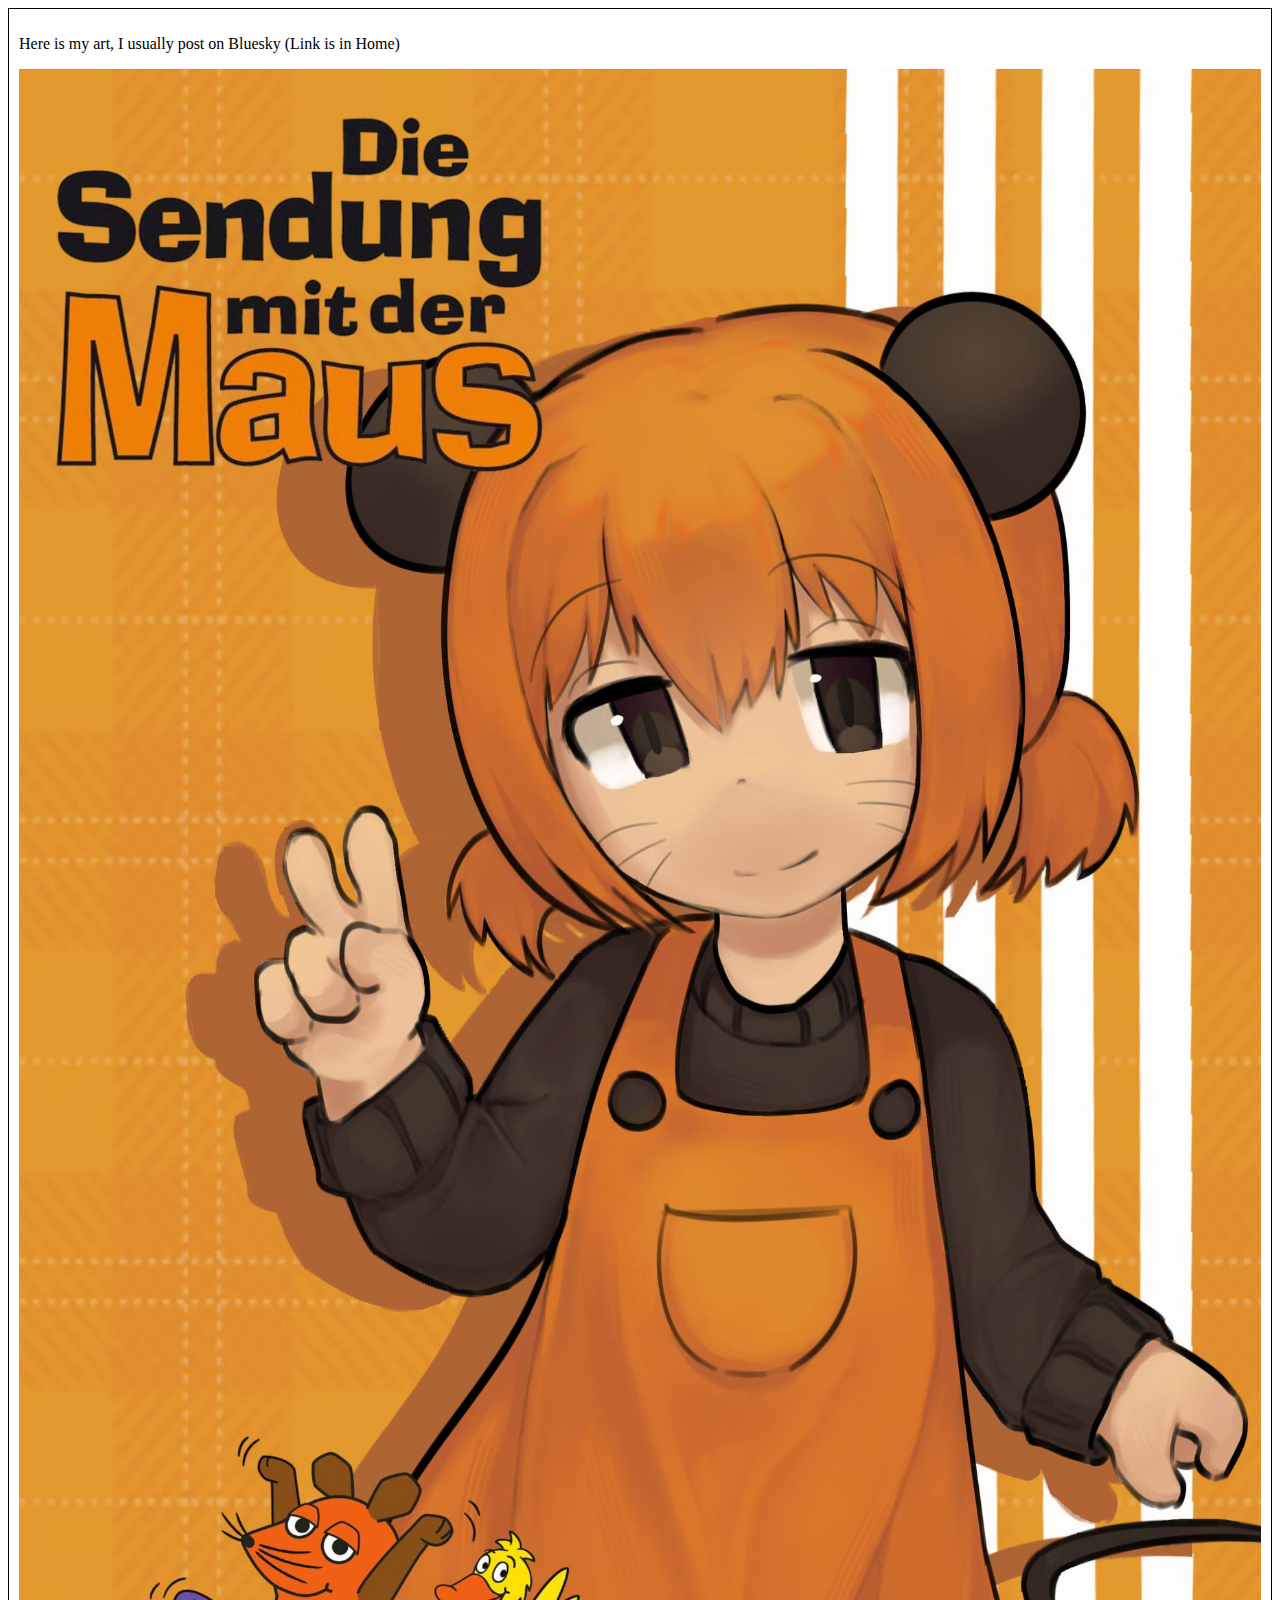
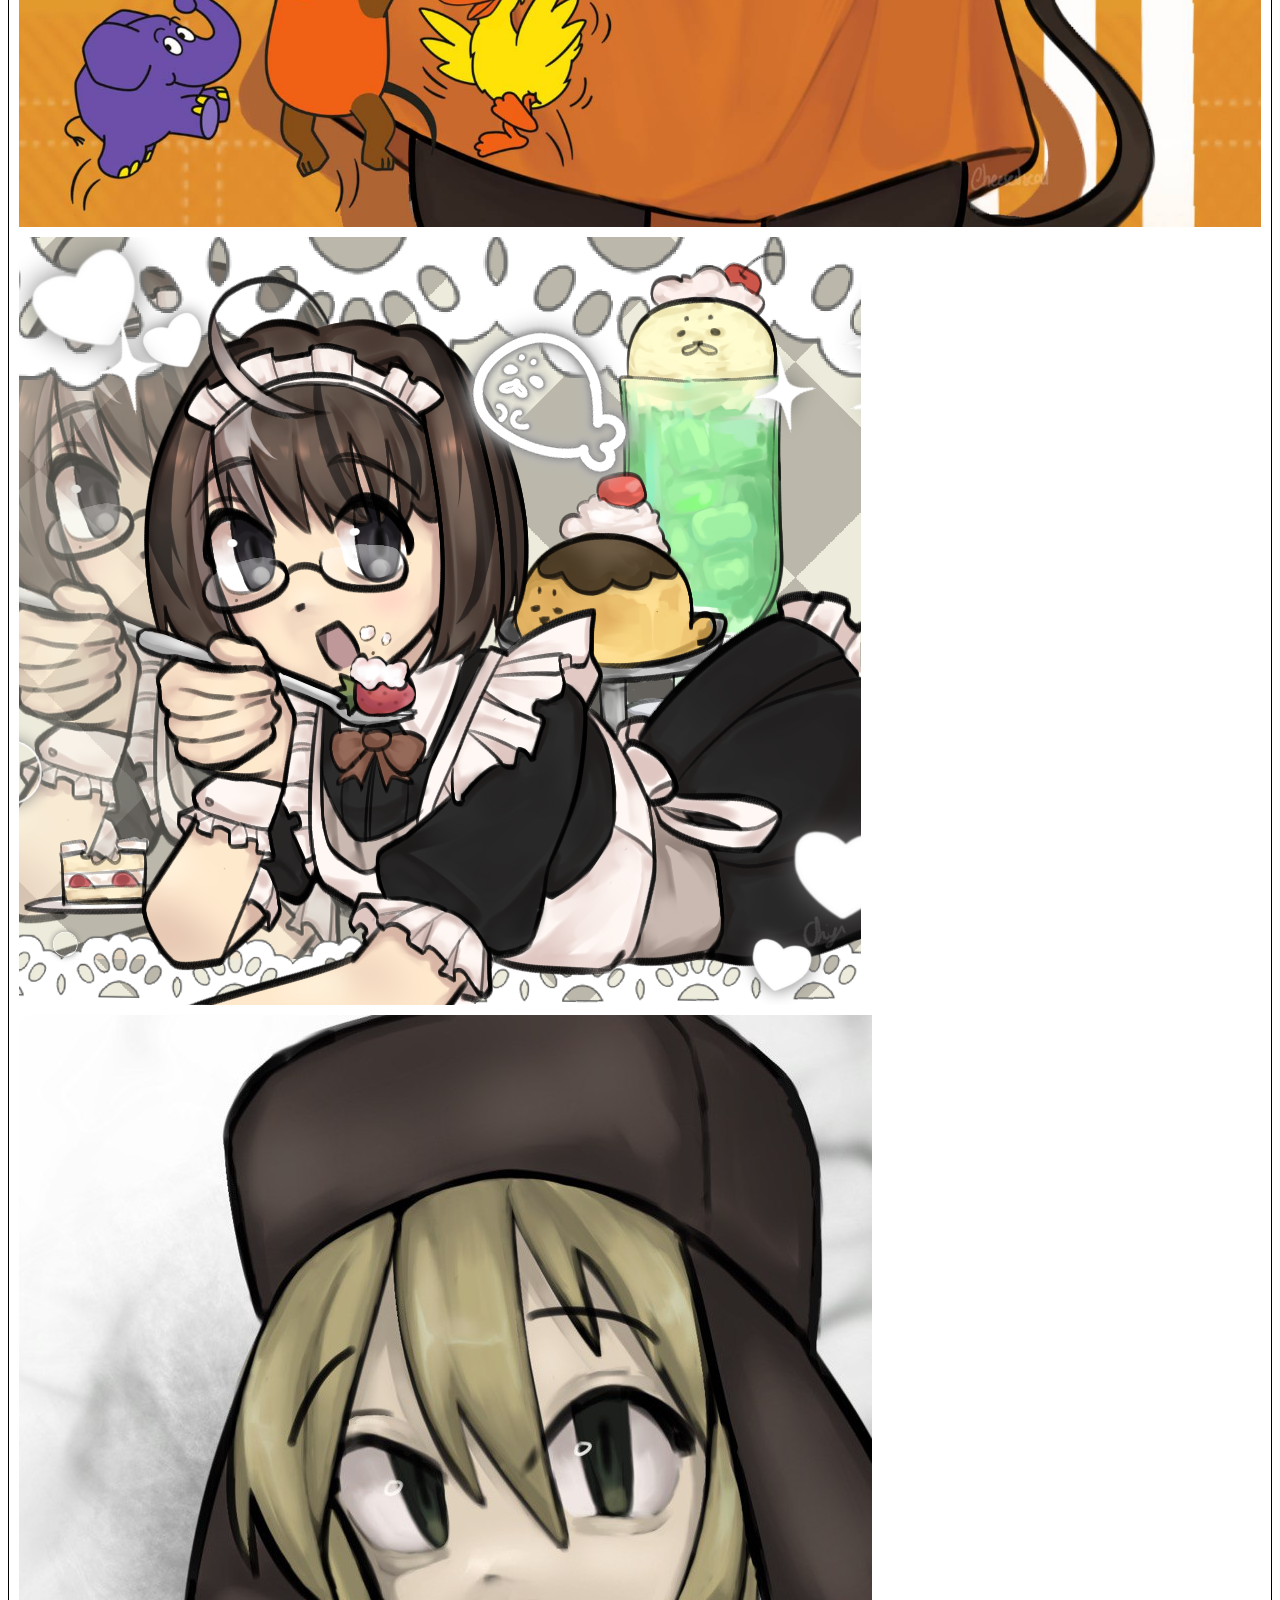
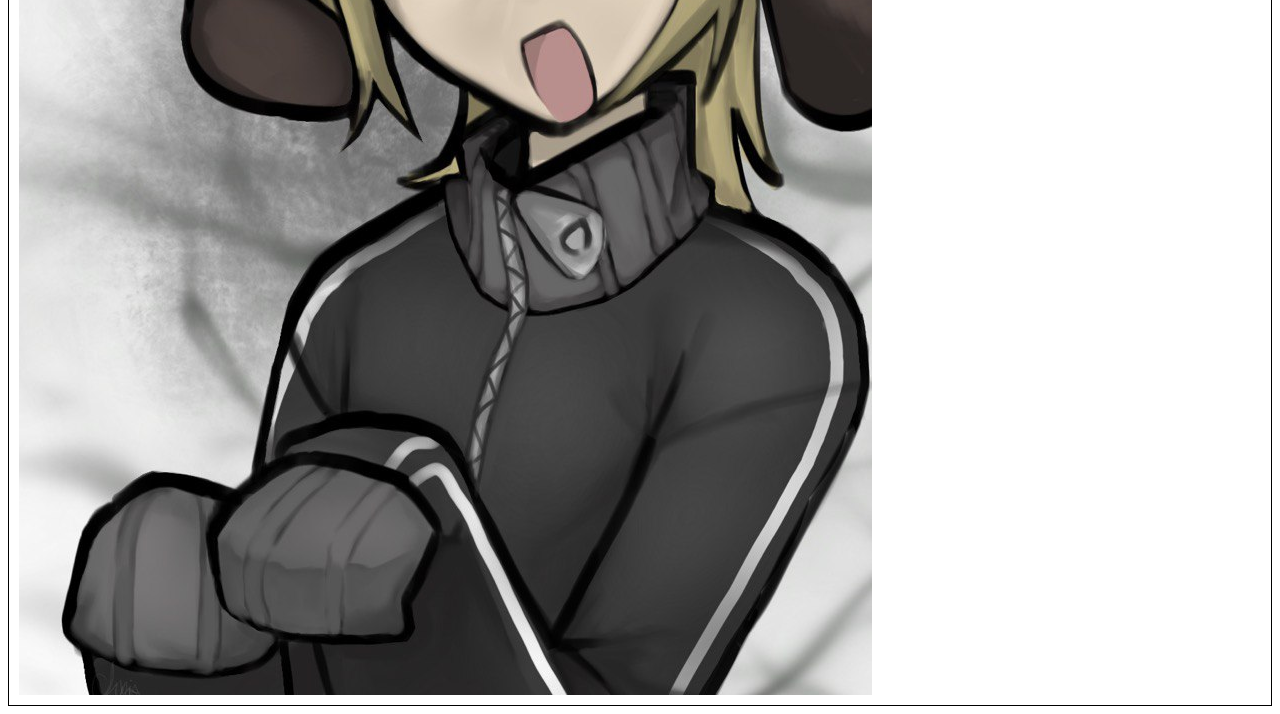
<file: Arts.html>
<!DOCTYPE html>
<html>

<head>
    <title>seal home</title>
    <link rel="stylesheet" href="./src/css/Photos.css">
</head>

<body>

    <!-- main body -->
    <main>
        <div class="box">
            <p>Here is my art, I usually post on Bluesky (Link is in Home)</p>
            <div class="imagedis">
                <a href="src/derMaus.jpg" target="_blank"> <img src="src/derMaus.jpg"> </a>
                <a href="src/maid1.png" target="_blank"> <img src="src/maid1.png"> </a>
                <a href="src/Rus.jpg" target="_blank"> <img src="src/Rus.jpg"> </a>
            </div>

        </div>
    </main>





</body>

</html>
</file>
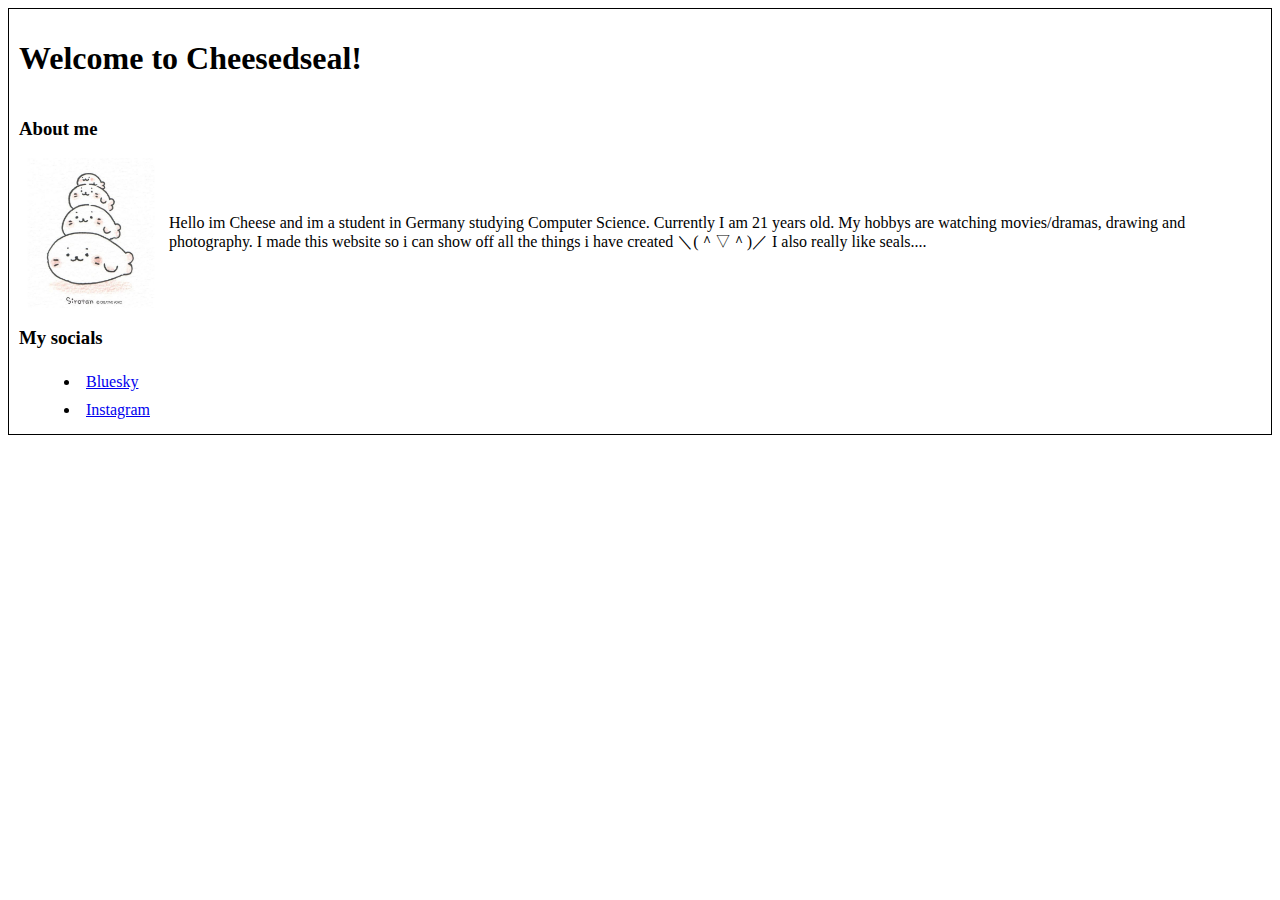
<file: Intro.html>
<!DOCTYPE html>
<html>

<head>
  <title>seal home</title>
  <link rel="stylesheet" href="./src/css/Intro.css">
</head>

<body>


  <!-- main body -->
  <main>
    <div class="box">
      <h1>Welcome to Cheesedseal!</h1>
      <h3>About me</h3>
      <div class="introbox">
        <img class="imagestyle" src="src/shirotan.jpg">
        <p>Hello im Cheese and im a student in Germany studying Computer Science. Currently I am 21
          years old. My hobbys are watching
          movies/dramas, drawing and photography. I made this website so i can show off all the things
          i have created ＼(＾▽＾)／ I also really like seals.... </p>
      </div>
      <div class="textbox">
        <h3>My socials</h3>
        <ul>
          <li><a href="https://bsky.app/profile/cheesedseal.bsky.social" target="_blank">Bluesky</a></li>
        </ul>
        <ul>
          <li><a href="https://bsky.app/profile/cheesedseal.bsky.social" target="_blank">Instagram</a></li>
        </ul>

      </div>

    </div>
  </main>





</body>

</html>
</file>
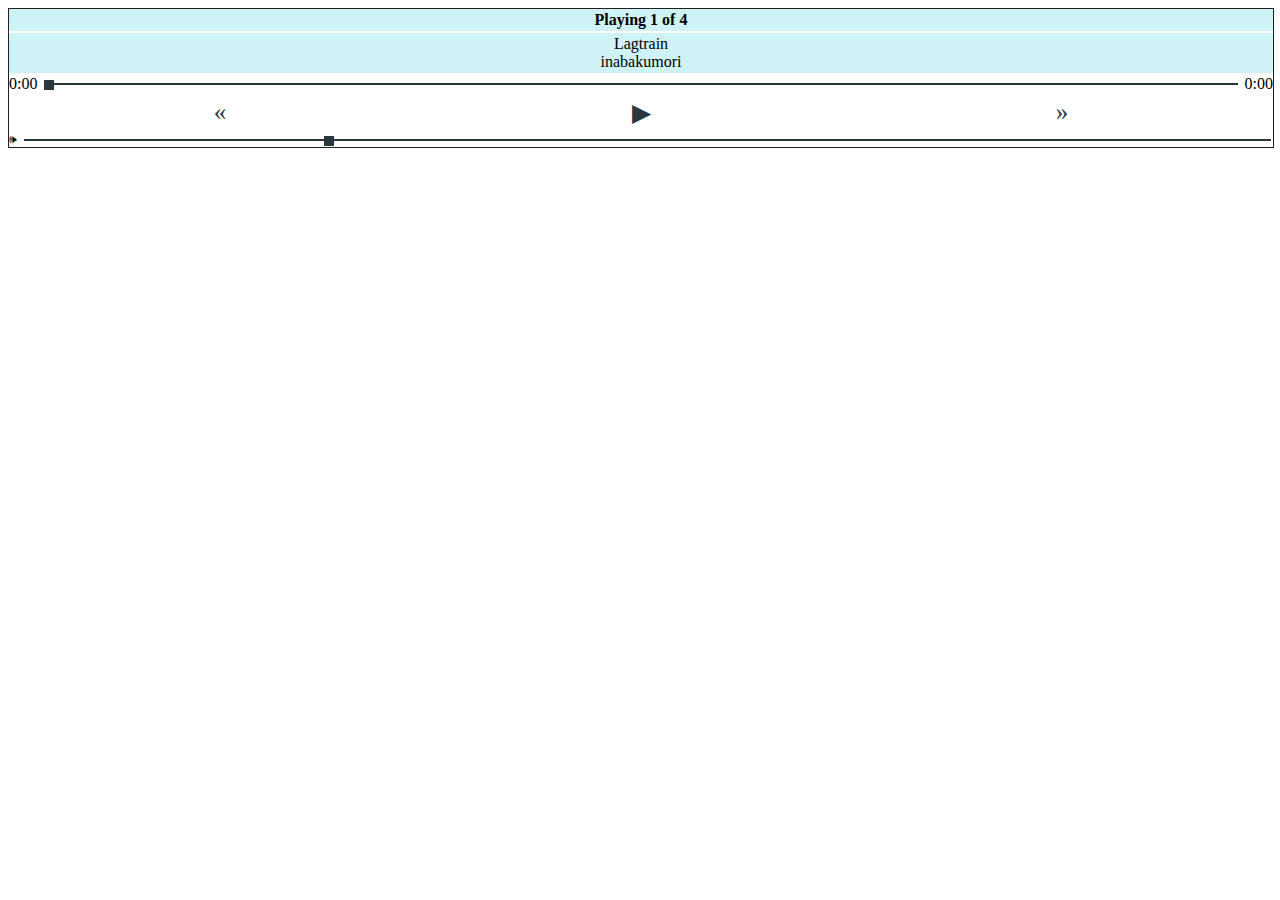
<file: musicplayer(lite).html>
<!DOCTYPE html>
<html>
    <style>
        #musicplayer{
            font-family:"MS UI Gothic", Tahoma; /* default font */
            background:white; /* background color of player */
            border:1px solid #202020; /* border around player */
            width: 100%; /* width of the player - make it 100% if you want it to fill your container */
            padding:0px;
            text-align:center; 
            display:flex;
            flex-direction:column;
            gap:2px;
        }

        .songtitle, .track-info, .now-playing{
            padding:2px;
        }
        
        .controls{
            display:flex; 
            flex-direction:column; 
            gap:5px;
        }

        .buttons{
            display:flex;
            justify-content:center;
            font-size:20px !important; /* size of controls */
            width:100%;
        }

        .buttons div{
            width:33.3%;
        }
        
        .playpause-track, .prev-track, .next-track{
            color:#2b373f; /* color of buttons */
            font-size:25px !important; /* size of buttons */
        }
        
        .volume-icon{
            font-size:12px !important; /* size of volume icon */
        }

        .seeking, .volume{
            display:flex;
            flex-direction:row;
            align-items:center;
            gap:5px;
        }
        
        .now-playing, .track-info{
            background-color:#cef2f5; /* background color of top two boxes */
        }

        .now-playing{
            font-weight:bold;
        }

        input[type=range]{
            -webkit-appearance:none; /* removes default appearance of the tracks */
            width:100%;
        }

        input[type=range]:focus{
            outline:none; /* removes outline around tracks when focusing */
        }

        input[type=range]::-webkit-slider-runnable-track{
            width:100%;
            height:2px; /* thickness of seeking track */
            background:#2b373f; /* color of seeking track */
        }

        input[type=range]::-webkit-slider-thumb{
            height:10px; /* height of seeking square */
            width:10px; /* width of seeking square */
            border-radius:0px; /* change to 5px if you want a circle seeker */
            background:#2b373f; /* color of seeker square */
            -webkit-appearance:none;
            margin-top:-3px; /* fixes the weird margin around the seeker square in chrome */
        }

        input[type=range]::-moz-range-track{
            width:100%;
            height:4px; /* thickness of seeking track */
            background:#2b373f; /* color of seeking track */
        }

        input[type=range]::-moz-range-thumb{
            height:10px; /* height of seeking square */
            width:10px; /* width of seeking square */
            border-radius:0px; /* change to 5px if you want a circle seeker */
            background:#2b373f; /* color of seeker square */
            border:none; /* removes weird border around seeker square in firefox */
        }
    </style>
    <body>
        <div id="musicplayer">
            <div class="now-playing"></div>
            
            <div class="track-info">
                <div class="track-name"></div>
                <div class="track-artist"></div>
            </div>

            <div class="controls">
                <div class="seeking">
                    <div class="current-time">00:00</div>

                    <input type="range" min="1" max="100" value="0" class="seek_slider" onchange="seekTo()">

                    <div class="total-duration">0:00</div>
                </div>

                <div class="buttons">
                    <div class="prev-track" onclick="prevTrack()">&#171;</div>

                    <div class="playpause-track" onclick="playpauseTrack()">&#9654;</div>

                    <div class="next-track" onclick="nextTrack()">&#187;</div>
                </div>

                <div class="volume">
                    <div class="volume-icon">&#128362;</div>
                    <input type="range" min="1" max="100" value="25" class="volume_slider" onchange="setVolume()"> <!-- the default volume value is 25, change this if you want it to be higher or lower (i wouldn't recommend it bc it gets really loud) -->
                </div>
            </div>

            <audio id="music" src=""></audio>
        </div>

        <script>
            // initiate variables
            let now_playing = document.querySelector(".now-playing");
            let track_name = document.querySelector(".track-name");
            let track_artist = document.querySelector(".track-artist");


            let playpause_btn = document.querySelector(".playpause-track");
            let next_btn = document.querySelector(".next-track");
            let prev_btn = document.querySelector(".prev-track");

            let seek_slider = document.querySelector(".seek_slider");
            let volume_slider = document.querySelector(".volume_slider");
            let curr_time = document.querySelector(".current-time");
            let total_duration = document.querySelector(".total-duration");

            let track_index = 0;
            let isPlaying = false;
            let updateTimer;

            // create new audio element
            let curr_track = document.getElementById("music");
            
            //
            // DEFINE YOUR SONGS HERE!!!!!
            // MORE THAN FOUR SONGS CAN BE ADDED!!
            // JUST ADD ANOTHER BRACKET WITH NAME ARTIST AND PATH
            // CATBOX.MOE IS RECOMMENDED FOR UPLOADING MP3 FILES IF YOU DON'T HAVE NEOCITIES SUPPORTER
            let track_list = [
                {
                    name:"Lagtrain",
                    artist:"inabakumori",
                    path:"https://files.catbox.moe/9ywkki.mp3"
                },
                {
                    name:"Kimi ni Kaikisen",
                    artist:"inabakumori",
                    path:"https://files.catbox.moe/1pxdnw.mp3"
                },
                {
                    name:"God-ish",
                    artist:"Pinocchio-P",
                    path:"https://files.catbox.moe/xv3vdj.mp3"
                },
                {
                    name: "Her Boyfriend, Jude",
                    artist:"Syudou",
                    path: "https://files.catbox.moe/49iuxl.mp3",
                },
            ];
            //
            //
            //
            //
            //

            function loadTrack(track_index){
                clearInterval(updateTimer);
                resetValues();

                // load a new track
                curr_track.src = track_list[track_index].path;
                curr_track.load();

                // update details of the track
                track_name.textContent = track_list[track_index].name;
                track_artist.textContent = track_list[track_index].artist;
                now_playing.textContent = "Playing " + (track_index + 1) + " of " + track_list.length;

                // set an interval of 1000 milliseconds for updating the seek slider
                updateTimer = setInterval(seekUpdate, 1000);

                // move to the next track if the current one finishes playing 
                curr_track.addEventListener("ended", nextTrack);

            }

            // reset values
            function resetValues(){
                curr_time.textContent = "0:00";
                total_duration.textContent = "0:00";
                seek_slider.value = 0;
            }

            // load the first track in the tracklist
            loadTrack(track_index);

            // checks if song is playing
            function playpauseTrack(){
                if (!isPlaying) playTrack();
                else pauseTrack();
            }

            // plays track when play button is pressed
            function playTrack(){
                curr_track.play();
                isPlaying = true;

                // replace icon with the pause icon
                playpause_btn.innerHTML = '&#9646;';
            }

            // pauses track when pause button is pressed
            function pauseTrack(){
                curr_track.pause();
                isPlaying = false;

                playpause_btn.innerHTML = '&#9654;';
            }

            // moves to the next track
            function nextTrack(){
                if (track_index < track_list.length - 1)
                    track_index += 1;
                else track_index = 0;
                loadTrack(track_index);
                playTrack();
            }

            // moves to the previous track
            function prevTrack(){
                if (track_index > 0)
                    track_index -= 1;
                else track_index = track_list.length;
                loadTrack(track_index);
                playTrack();
            }

            // seeker slider
            function seekTo(){
                seekto = curr_track.duration * (seek_slider.value / 100);
                curr_track.currentTime = seekto;
            }

            // volume slider
            function setVolume(){
                curr_track.volume = volume_slider.value / 100;
            }

            setVolume();

            function seekUpdate(){
                let seekPosition = 0;
                
                // check if the current track duration is a legible number
                if (!isNaN(curr_track.duration)){
                    seekPosition = curr_track.currentTime * (100 / curr_track.duration);
                    seek_slider.value = seekPosition;

                    // calculate the time left and the total duration
                    let currentMinutes = Math.floor(curr_track.currentTime / 60);
                    let currentSeconds = Math.floor(curr_track.currentTime - currentMinutes * 60);
                    let durationMinutes = Math.floor(curr_track.duration / 60);
                    let durationSeconds = Math.floor(curr_track.duration - durationMinutes * 60);

                    // adding a zero to the single digit time values
                    if (currentSeconds < 10){ currentSeconds = "0" + currentSeconds; }
                    if (durationSeconds < 10){ durationSeconds = "0" + durationSeconds; }
                    if (currentMinutes < 10){ currentMinutes = currentMinutes; }
                    if (durationMinutes < 10){ durationMinutes = durationMinutes; }

                    curr_time.textContent = currentMinutes + ":" + currentSeconds;
                    total_duration.textContent = durationMinutes + ":" + durationSeconds;
                }
            }
        </script>
    </body>
</html>
</file>
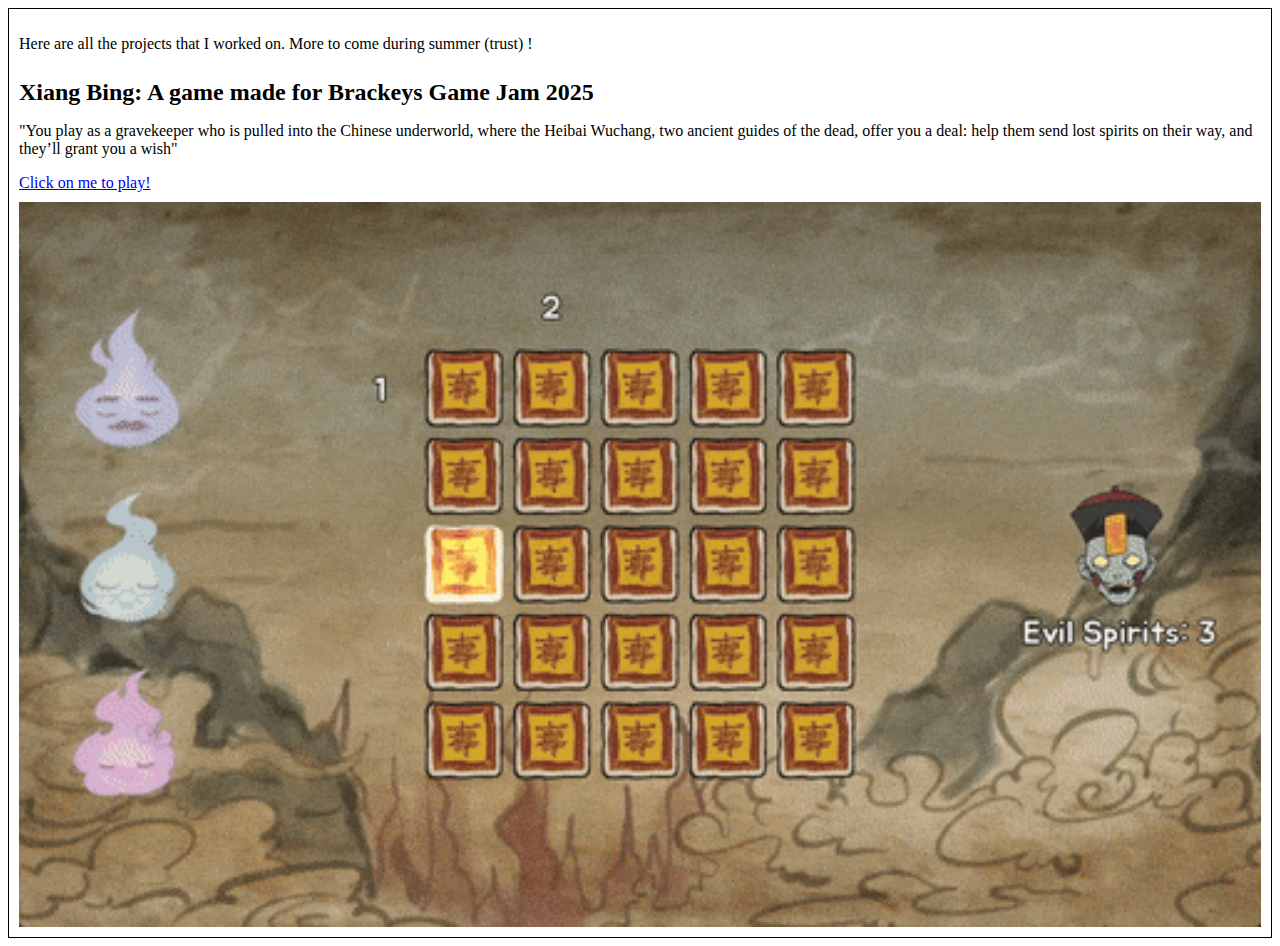
<file: Projects.html>
<!DOCTYPE html>
<html>

<head>
  <title>seal home</title>
  <link rel="stylesheet" href="./src/css/Projects.css">
</head>

<body>

  <!-- main body -->
  <main>
    <div class="box">
      <p>Here are all the projects that I worked on. More to come during summer (trust) !</p>
      <div class = "mediaBox">
        <h2>Xiang Bing: A game made for Brackeys Game Jam 2025</h2>
        <p>"You play as a gravekeeper who is pulled into the Chinese underworld, where the Heibai Wuchang, two ancient guides of the dead, offer you a deal:
          help them send lost spirits on their way, and they’ll grant you a wish"</p>
        <a href="https://freezedice.itch.io/xiang-bing" target="_blank">Click on me to play!</a>
        <div class="imagedis">
        <img  class= "img" src="src/OLpalr.gif">
        </div>
      </div>
    </div>
  </main>





</body>

</html>
</file>
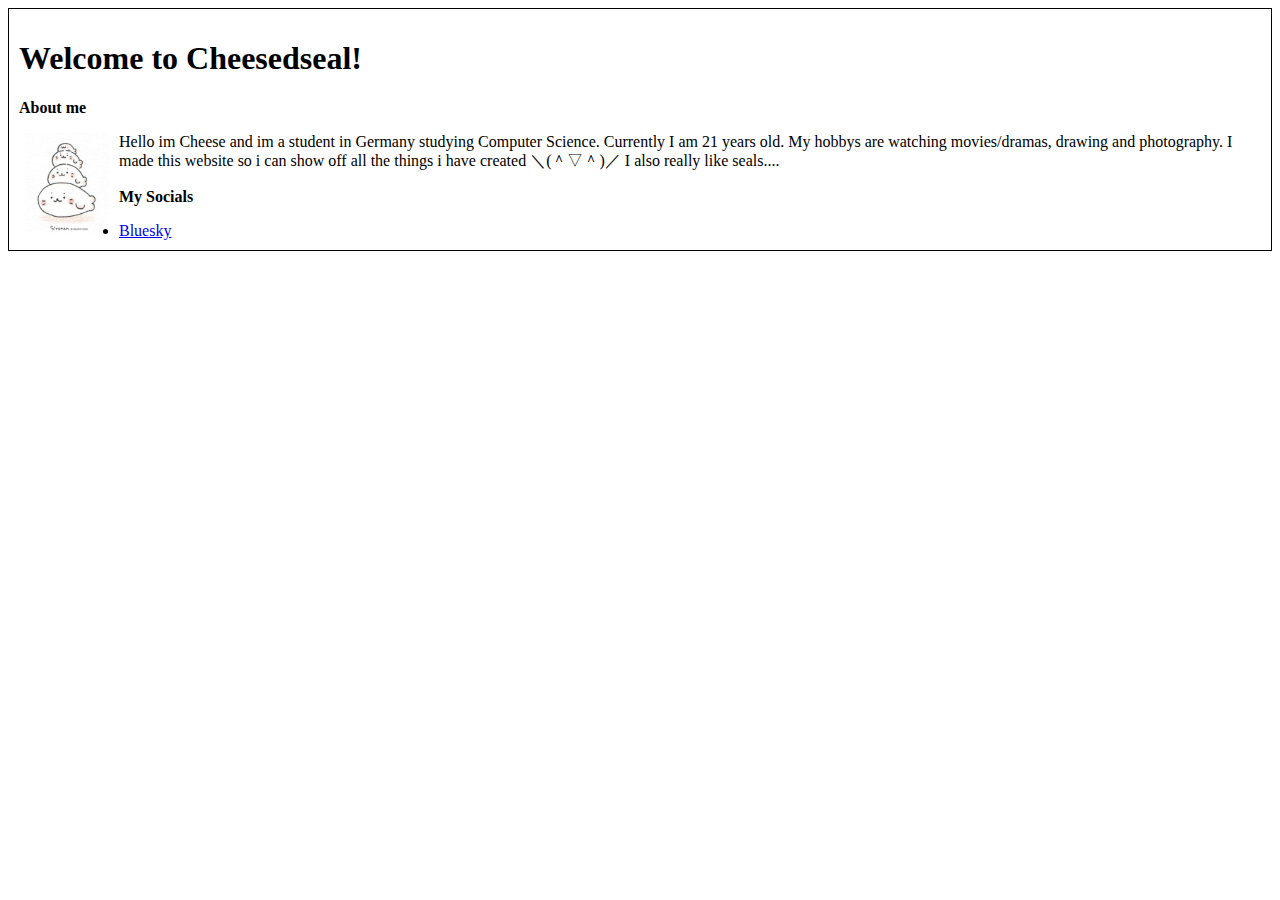
<file: test.html>
<!DOCTYPE html>
<html>

<head>
    <title>seal home</title>
    <link rel="stylesheet" href="./src/css/other.css">
</head>

<body>


    <!-- main body -->
    <main>
        <div class="box">
            <h1>Welcome to Cheesedseal!</h1>
            <p><strong>About me</strong></p>
            <div class="imageleft">
                <img src="src/shirotan.jpg" style="width: 100px; height: 100px; float:left ;">
                <p>Hello im Cheese and im a student in Germany studying Computer Science. Currently I am 21
                    years old. My hobbys are watching
                    movies/dramas, drawing and photography. I made this website so i can show off all the things
                    i have created ＼(＾▽＾)／ I also really like seals.... </p>
            </div>
            <p><strong>My Socials</strong></p>
            <li><a href="https://bsky.app/profile/cheesedseal.bsky.social" target="_blank">Bluesky</a></li>

        </div>
    </main>





</body>

</html>
</file>
<file: src/css/Photos.css>
main {
    font-family: "MS UI Gothic", Tahoma;
}

.box {
    background-color: #ffffff;
    border: 1px solid #000000;
    padding: 10px;
    display: flex;
    flex-direction: column;
}

/* Start https://www.cursors-4u.com */
* {
    cursor: url(https://cur.cursors-4u.net/anime/ani-9/ani879.ani), url(https://cur.cursors-4u.net/anime/ani-9/ani879.png), auto !important;
}

.imagedis {
    display: flex;
    flex-wrap: wrap;
    gap: 10px;
    /* Adds space between images */
}

.imagedis a {
    display: block;
}

.imagedis img {
    width: 100%;
    height: auto;
    display: block;
}
</file>
<file: src/css/Intro.css>
main {
    font-family: "MS UI Gothic", Tahoma;
}

.box {
    background-color: #ffffff;
    border: 1px solid #000000;
    padding: 10px;
    display: flex;
    flex-direction: column;
}

/* Start https://www.cursors-4u.com */
* {
    cursor: url(https://cur.cursors-4u.net/anime/ani-9/ani879.ani), url(https://cur.cursors-4u.net/anime/ani-9/ani879.png), auto !important;
}

.textbox {
    display: flex;
    padding: 0%;
    flex-direction: column;
}

.introbox {
    display: flex;
    flex-direction: row;
    align-items: center;
    margin: 0%;
}

.imagestyle {
    width: 150px;
    height: 150px;
}

ul {
    list-style-position: inside;
    margin: 0%;
}

li{
    margin: 0%;
    padding: 5px;
}
</file>
<file: src/css/Projects.css>
main {
    font-family: "MS UI Gothic", Tahoma;
}

.box {
    background-color: #ffffff;
    border: 1px solid #000000;
    padding: 10px;
    display: flex;
    flex-direction: column;
}



/* Start https://www.cursors-4u.com */
* {
    cursor: url(https://cur.cursors-4u.net/anime/ani-9/ani879.ani), url(https://cur.cursors-4u.net/anime/ani-9/ani879.png), auto !important;
}

.imagedis {
    display: flex;
    flex-wrap: wrap;
    gap: 10px;
    /* Adds space between images */
}

.imagedis a {
    display: block;
}

.imagedis img {
    width: 100%;
    height: auto;
    display: block;
}

.mediaBox{
    display: flex;
    flex-direction: column;
    margin-top: 10px;
}

.mediaBox h2{
    margin: 0%;
}

.mediaBox a{
    margin-bottom: 10px;
}
</file>
<file: src/css/other.css>
main {
    font-family: "MS UI Gothic", Tahoma;
}

.box {
    background-color: #ffffff;
    border: 1px solid #000000;
    padding: 10px;
}

/* Start https://www.cursors-4u.com */
* {
    cursor: url(https://cur.cursors-4u.net/anime/ani-9/ani879.ani), url(https://cur.cursors-4u.net/anime/ani-9/ani879.png), auto !important;
}

.imagedis {
    display: flex;
    flex-wrap: wrap;
    gap: 10px;
    /* Adds space between images */
}

.imagedis a {
    display: block;
}

.imagedis img {
    width: 100%;
    height: auto;
    display: block;
}
</file>
